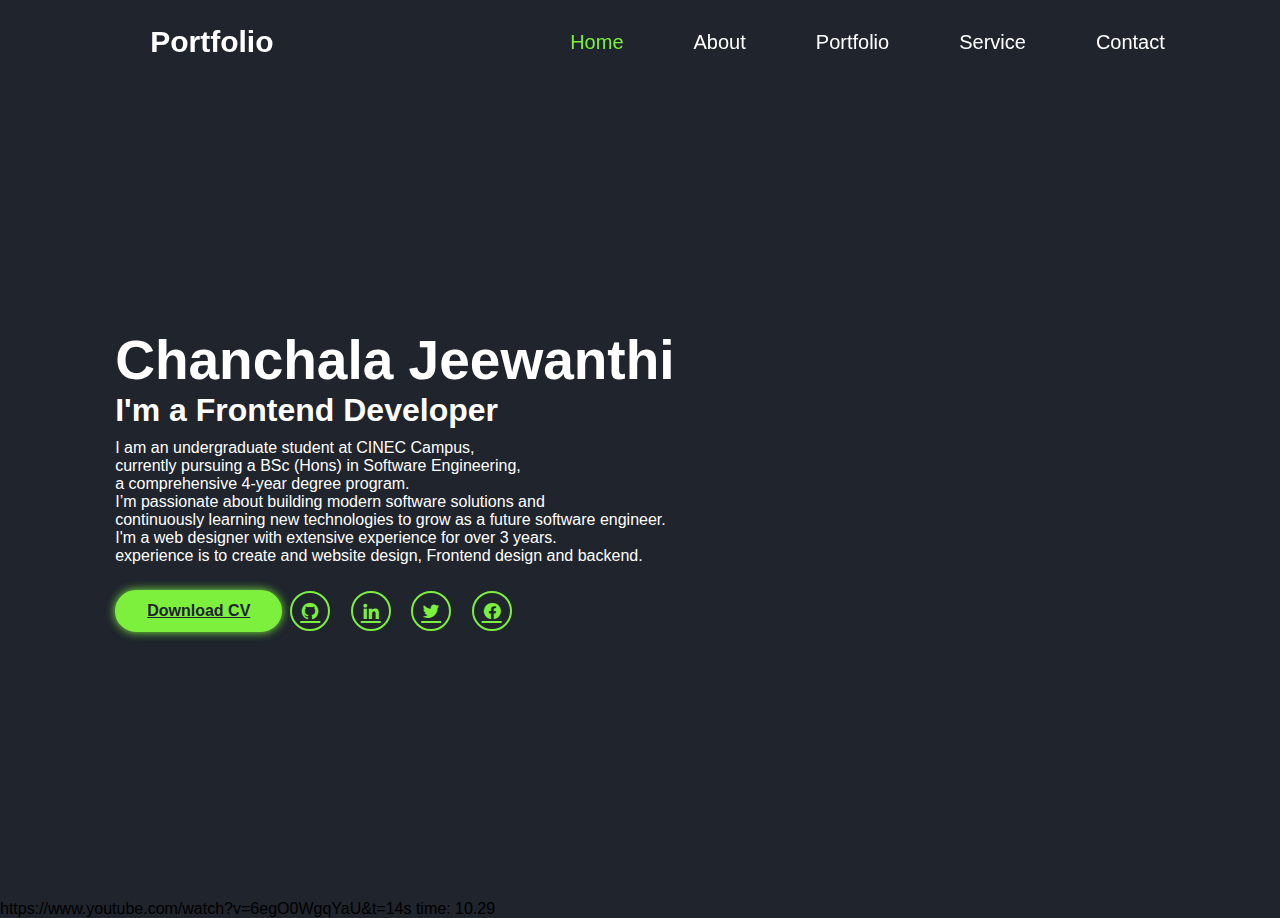
<file: index.html>
<!DOCTYPE html>
<html lang="en">
<head>
    <meta charset="UTF-8">
    <meta http-equiv="X-UA-Compatible" content="IE=edge">
    <meta name="viewport" content="width=device-width, initial-scale=1.0">
    <title>Portfolio</title>
    <link href='https://unpkg.com/boxicons@2.1.4/css/boxicons.min.css' rel='stylesheet'>
    <link rel="stylesheet" href="styles.css">
</head>
<body>
    <nav class="navbar">
        <a href="#" class="logo">Portfolio</a>
        <ul>
            <li class="active"><a href="#">Home</a></li>
            <li><a href="#">About</a></li>
            <li><a href="#">Portfolio</a></li>
            <li><a href="#">Service</a></li>
            <li><a href="#">Contact</a></li>
        </ul>
    </nav>
    

   <section class="home">
        <div class="home-info">
            <h1>Chanchala Jeewanthi</h1>
            <h2>I'm a Frontend Developer</h2>
            <p>   
                I am an undergraduate student at CINEC Campus, <br>currently pursuing a BSc (Hons) in Software Engineering,<br> a comprehensive 4-year degree program.<br> I’m passionate about building modern software solutions and<br> continuously learning new technologies to grow as a future software engineer.<br>

                I'm a web designer with extensive experience for over 3 years. <br> experience is to create and website design, Frontend design and backend.

                </p>
                <div class="btn-sci">
                    <a href="#" class="btn">Download CV</a>
                    <div class="sci">
                        <a href="#"><i class='bx bxl-github'></i></a>
                        <a href="#"><i class='bx bxl-linkedin' ></i></a>
                        <a href="#"><i class='bx bxl-twitter' ></i></a>
                        <a href="#"><i class='bx bxl-facebook-circle' ></i></a>
                    </div>
                </div>
        </div>
    </section>
  
</body>
</html>

<p>https://www.youtube.com/watch?v=6egO0WgqYaU&t=14s
    time: 10.29
    
</p>
</file>
<file: styles.css>
@import url('https://fonts.googleapis.com/css2?family=Inter:ital,opsz,wght@0,14..32,100..900;1,14..32,100..900&family=Jost:ital,wght@0,100..900;1,100..900&family=Lobster&family=Roboto:wght@100;300;400;500;700&display=swap');

* {
    margin: 0;
    padding: 0;
    box-sizing: border-box;
    font-family: 'Poppins', sans-serif;
}

body {
    background: #1f242d;
}

.navbar {
    position: fixed;
    left: 0;
    top: 0;
    width: 100%;
    padding: 25px 9%;
    display: flex;
    justify-content: space-between;
    align-items: center;
    z-index: 100;
}
.navbar a{
    display: inline-block;
    font-size: 25px;
    color: #fff;
    text-decoration: none;
    font-weight: 500;
    margin-left: 35px;
    transition: .3s;
}
.navbar .logo{
    font-size: 30px;
    font-weight: 700;
}
.navbar ul{
    display: flex;
}
.navbar ul li{
    list-style: none;
    margin-left: 35px;
}
.navbar ul li  a{
    font-size: 20px;
    font-weight: 500;
    transition: .5s;

}
.navbar ul li:hover  a, .navbar ul li.active  a{
    color: #7cf03d;
}
.home{
    display: flex;
    align-items: center;
    height: 100vh;
    padding: 60px 9% 0;
    color: #fff;
}
.home-info h1{
    font-size: 55px;
}
.home-info h2{
    font-size: 32px;
    margin-right: -10px;
}
.home-info p{
    font-size: 16px;
    margin: 10px 0 25px;
}
.home-info .btn-sci{
    display: flex;
    align-items: center;
}
.btn {
    display: inline-block;
    padding: 10px 30px;
    background: #7cf03d;
    border: 2px solid #7cf03d;
    border-radius: 40px;
    box-shadow: 0 0 10px #7cf03d;
    font-size: 16px;
    color: #1f242d;
    font-weight: 600;
    transition: .5s;
}
.btn:hover{
    background: transparent;
    color: #7cf03d;
    box-shadow: none;
}
.home-info .btn-sci .sci a{
    display: inline-flex;
    padding: 8px;
    border: 2px solid #7cf03d;
    border-radius: 50%;
    font-size: 20px;
    color: #7cf03d;
    margin: 0 8px;
    transition: .5s;
}
.home-info .btn-sci .sci a:hover{
    background: #7cf03d;
    color: #1f242d;
    box-shadow: 0 0 10px #7cf03d;
}
</file>
